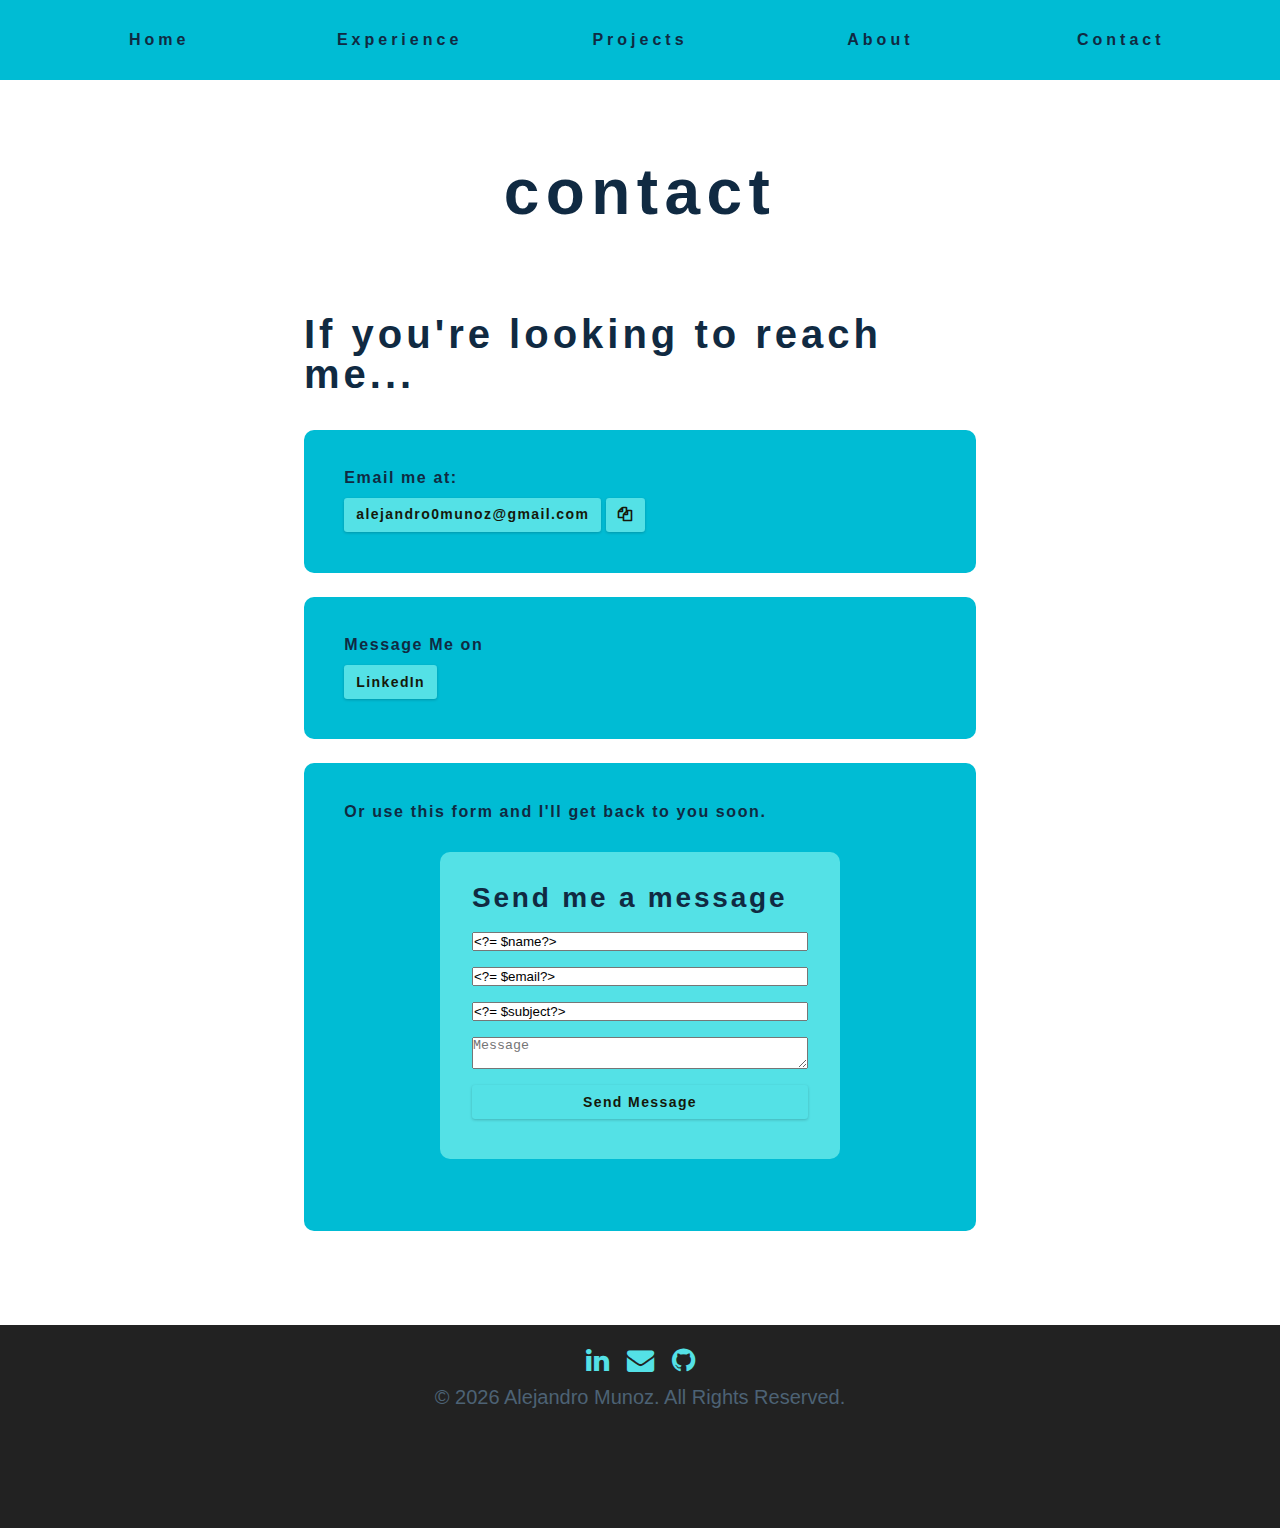
<file: contact.html>
<!DOCTYPE html>
<html lang="en">
<head>
  <meta charset="UTF-8" />
  <meta name="viewport" content="width=device-width, initial-scale=1.0" />
  <title>Alejandro Munoz || Contact</title>
  <!-- font-awesome -->
  <link rel="stylesheet" href="https://cdnjs.cloudflare.com/ajax/libs/font-awesome/4.7.0/css/font-awesome.min.css">
  <!-- css -->
  <link rel="stylesheet" href="css/styles.css" />
  <!--jQuery for side bar-->
  <script src="https://ajax.googleapis.com/ajax/libs/jquery/3.5.1/jquery.min.js"></script>
</head>
<body>
  <!-- navbar -->
  <nav class="nav" id="nav">
    <div class="nav-center">
      <!-- nav header -->
      <div class="nav-header">
        <button class="nav-btn" id="nav-btn">
          <i class="fas fa-bars"></i>
        </button>
      </div>
      <!-- nav links -->
      <ul class="nav-links">
        <li><a href="index.html">home</a></li>
        <li><a href="index.html#experience">experience</a></li>
        <li><a href="index.html#projects">projects</a></li>
        <li><a href="index.html#about">about</a></li>
        <li><a href="contact.php">contact</a></li>
      </ul>
    </div>
  </nav>
  <!-- end of navbar -->
  <!-- sidebar -->
  <aside class="sidebar" id="sidebar">
    <button class="close-btn" id="close-btn">
      <i class="fas fa-times"></i>
    </button>
    <!-- nav-links -->
    <ul class="sidebar-links">
      <li><a href="index.html">home</a></li>
      <li><a href="index.html#experience" class="closeSidebar">experience</a></li>
      <li><a href="index.html#projects" class="closeSidebar1">projects</a></li>
      <li><a href="index.html#about" class="closeSidebar2">about</a></li>
      <li><a href="contact.php">contact</a></li>
    </ul>
  </aside>
  <!-- end of sidebar -->
  <section class="section contact-page">
    <!-- section title -->
    <div class="section-title">
      <h1>contact</h1>
      <div class="underline"></div>
    </div>
    <!--end of section title -->
    <div class="section-center page-info">
      <!-- contact page-->
      <h2>
        If you're looking to reach me...
      </h2>
      <br>
      <div class="contact-page-options">
        <h4>
          Email me at:
        </h4>
        <a href="mailto:alejandro0munoz@gmail.com" class="btn" id="copyText">alejandro0munoz@gmail.com</a>
        <i class="fa-solid fa-copy btn" onclick="copyToClipboard()"></i>
        <div class="copied-notification" id="copyNotification">Email to clipboard!</div>
      </div>
      <br>
      <div class="contact-page-options">
        <h4>Message Me on</h4>
        <button class="btn" href="https://www.linkedin.com/in/almun/" target="_blank">LinkedIn</button>
        </a>
      </div>
      <br>
      <div class="contact-page-options">
        <h4>
          Or use this form and I'll get back to you soon.
          <?php include('contactform.php'); ?>
          <form method="post" action="contact.php" class="form"> <!--POST because it hides sensitive info-->
            <h3>Send me a message</h3>
            <input type="text" name="name" placeholder="Full Name" class="form-boxes" value="<?= $name?>">
            <span class="error">
              <?= $name_error ?>
            </span>
            <input type="text" name="email" placeholder="Your email" class="form-boxes" value="<?= $email?>">
            <span class="error">
              <?= $email_error ?>
            </span>
            <input type="text" name="subject" placeholder="Subject" class="form-boxes" value="<?= $subject?>">
            <span class="error">
              <?= $subject_error ?>
            </span>
            <textarea name="message" id="message" placeholder="Message" class="form-boxes"
              value="<?= $message?>"></textarea>
            <span class="error">
              <?= $message_error ?>
            </span>
            <button type="submit" value="Submit" name="submit" class="btn" data-submit="...Sending">Send Message</button>
            <div class="success">
              <?= $success; ?>
            </div>
          </form>
        </h4>
      </div>
    </div>
  </section>
  <!-- footer -->
  <footer class="footer">
    <!-- social icons -->
    <ul class="social-icons-centered hero-icons">
      <li>
        <a href="https://www.linkedin.com/in/almun/" class="social-icon" target="_blank">
          <i class="fab fa-linkedin"></i>
        </a>
      </li>
      <li>
        <a href="mailto:alejandro@munoza.com" class="social-icon">
          <i class="fas fa-envelope"></i> </a>
      </li>
      <a href="https://www.github.com/alejandro-mun/" class="social-icon" target="_blank">
        <i class="fab fa-github"></i>
      </a>
    </ul>
    <p>&copy; <span id="date"></span> Alejandro Munoz. all rights reserved.</p>
  </footer>
  <script src="./js/app.js"></script>
</body>

</html>
</file>
<file: css/styles.css>
*,
::after,
::before {
  margin: 0;
  padding: 0;
  -webkit-box-sizing: border-box;
  box-sizing: border-box;
}

html {
  scroll-behavior: smooth;
}

i {
  font-family: "FontAwesome";
  font-style: normal;
}

body {
  font-family: 'Inder', sans-serif;
  background: #fff;
  color: #102a42;
  line-height: 1.5;
  font-size: 0.875rem;
  width: 100%;
}

ul {
  list-style-type: none;
}

.tags-container {
  display: flex;
  flex-wrap: wrap;
  margin: 0.5rem 0rem;
}

.tag {
  background-color: #54e1e6;
  height: 35px;
  padding: 0.8% 2.2%;
  border: 0px solid #00d4f0;
  border-radius: 20px;
  margin: .2rem;
  min-width: 60px;
  align-items: center;
  justify-content: center;
  text-align: center;
  display: flex;
  color: #00687b;
  font-weight: 600;
}

.ul {
  list-style-type: disc;
  padding: 0.5rem;
}

a {
  text-decoration: none;
}

img:not(.nav-logo) {
  width: 100%;
  display: block;
}

h1,
h2,
h3,
h4 {
  letter-spacing: 0.10em;
  text-transform: none;
  line-height: 1.25;
  margin-bottom: 0.75rem;
  font-family: 'Inder', sans-serif;
}

h1 {
  font-size: 3rem;
}

h2 {
  font-size: 2rem;
}

h3 {
  font-size: 1.25rem;
}

h4 {
  font-size: 0.875rem;
}

p {
  margin-bottom: 1.25rem;
  color: #4d6275;
}

@media screen and (min-width: 800px) {
  h1 {
    font-size: 4rem;
  }

  h2 {
    font-size: 2.5rem;
  }

  h3 {
    font-size: 1.75rem;
  }

  h4 {
    font-size: 1rem;
  }

  body {
    font-size: 1rem;
  }

  h1,
  h2,
  h3,
  h4 {
    line-height: 1;
  }
}

/*  global classes */
.btn {
  min-height: 34px;
  background: #54e1e6;
  color: #15180a;
  padding: 0.375rem 0.75rem;
  letter-spacing: 0.10em;
  display: inline-block;
  font-weight: 700;
  transition: all 0.3s linear;
  font-size: 0.875rem;
  cursor: pointer;
  box-shadow: 0 1px 3px rgba(0, 0, 0, 0.2);
  border-radius: 0.2rem;
  border: none;
}

.btn:hover {
  color: #fff;
  background: #15180a;
}

/* section */
.section {
  padding: 5rem 0;
  display: grid;
  place-content: center;
}

.section-center {

  width: 90vw;
  margin: 0;
  max-width: 1170px;
}

.section-title {
  margin-bottom: 4rem;
  text-align: center;
}

.bg-grey {
  background: #f1f5f8;
}

/*
=============== 
Navbar
===============
*/
.nav-links {
  display: none;
}

.nav {
  height: 5rem;
  padding: 1rem;
  display: grid;
  -webkit-box-align: center;
  -ms-flex-align: center;
  align-items: center;
  -webkit-transition: all 0.3s linear;
  transition: all 0.3s linear;
}

.nav-center {
  width: 100%;
  max-width: 1170px;
  margin: 0 auto;
}

.nav-header {
  display: grid;
  -ms-grid-columns: auto;
  grid-template-columns: auto;
  -webkit-box-align: center;
  -ms-flex-align: center;
  align-items: center;
}

.nav-btn {
  background: transparent;
  border-color: transparent;
  color: #54e1e6;
  font-size: 2rem;
  cursor: pointer;
  -ms-grid-column-align: end;
  justify-self: end;
}

@media screen and (min-width: 768px) {
  .nav {
    background: #00bcd4;
  }

  .nav-btn {
    display: none;
  }

  .nav-links {
    display: grid;
    grid-template-columns: repeat(auto-fit, minmax(100px, 1fr));
    justify-items: center;
    align-items: center;
    column-gap: 2rem;
  }

  .nav-links a {
    text-transform: capitalize;
    color: #102a42;
    font-weight: bold;
    letter-spacing: 0.25rem;
    -webkit-transition: all 0.3s linear;
    transition: all 0.3s linear;
  }

  .nav-links:hover {
    color: white;
  }

  .nav-center {
    display: grid;
    -ms-grid-columns: auto 1fr;
    grid-template-columns: auto 1fr;
    -webkit-box-align: center;
    -ms-flex-align: center;
    align-items: center;
  }
}

/* The nav bar when fixed */
.navbar-fixed {
  position: fixed;
  top: 0;
  left: 0;
  width: 100%;
  background: #fff;
  z-index: 2;
  -webkit-box-shadow: 0 5px 15px rgba(0, 0, 0, 0.1);
  box-shadow: 0 5px 15px rgba(0, 0, 0, 0.1);
}

/*
=============== 
Sidebar
===============
*/
.sidebar {
  position: fixed;
  top: 0;
  left: 0;
  width: 100%;
  height: 100%;
  background: #f1f5f8;
  z-index: 4;
  display: grid;
  /* align-items: center;
  justify-content: center; */
  place-items: center;
  -webkit-transition: all 0.3s linear;
  transition: all 0.3s linear;
  /* add later */
  -webkit-transform: translateX(-100%);
  transform: translateY(-100%);
}

/* toggle sidebar */
.show-sidebar {
  -webkit-transform: translateX(0);
  transform: translateX(0);
}

.sidebar-links {
  text-align: center;
}

.sidebar-links :hover {
  color: #54e1e6;
}

.sidebar-links a {
  font-size: 2rem;
  text-transform: capitalize;
  -webkit-transition: all 0.3s linear;
  transition: all 0.3s linear;
  color: #4d6275;
  letter-spacing: 0.25rem;
  display: inline-block;
  margin-bottom: 1.5rem;
}

.social-icons {
  display: grid;
  margin-top: 2rem;
  width: 1.1rem;
  height: 1.1rem;
  grid-template-columns: repeat(3, 1fr);
  justify-items: center;
  gap: 1rem;

}

.social-icon {
  font-size: 1.7rem;
  color: #54e1e6;
  -webkit-transition: all 0.3s linear;
  transition: all 0.3s linear;
}

.social-icon:hover {
  color: #15180a;
}

.social-icons-centered {
  display: grid;
  grid-template-columns: repeat(3, 1fr);
  gap: 1rem;
  margin-top: 1rem;
  place-items: center;
}

.close-btn {
  position: absolute;
  top: 1rem;
  right: 1rem;
  font-size: 3rem;
  background: transparent;
  border: transparent;
  transition: all 0.3s linear;
  color: #bb2525;
  cursor: pointer;
}

.close-btn:hover {
  color: #e66b6b;
}

#close {
  z-index: 6;
}

/*
=============== 
Hero
===============
*/
dl {
  font-size: 4rem;
  font-weight: 900;
  letter-spacing: 0.25rem;
  display: none;
  color: white;
}

@keyframes move-twink-back {
  from {
    background-position: 0 0;
  }

  to {
    background-position: -10000px 5000px;
  }
}


.stars,
.twinkling {
  position: absolute;
  top: 0;
  left: 0;
  right: 0;
  bottom: 0;
  width: 100%;
  height: 100%;
  display: block;
}

.stars {
  background: #000 url("../images/stars.png") repeat top center;
  z-index: -1;
}

.twinkling {
  background: transparent url("../images/twinkling.png") repeat top center;
  z-index: -1;
  animation: move-twink-back 600s linear infinite;
}

.intro {
  display: grid;
  grid-template-columns: auto;
  word-spacing: normal;
  z-index: 30000;
}

#webdev {
  letter-spacing: 0.25rem;
  line-height: 1.25;
  margin-bottom: 0.75rem;
  font-family: 'Inder', sans-serif;
  font-size: 1.5rem;
}

.hero {
  margin-bottom: 0.5rem;
  margin-left: 0;
  /* background: #7badb3; */
}

.hero-center {
  min-height: calc(100vh - 5rem);
  display: grid;
  place-items: center;
  left: 10%;
}

.hero-info {
  margin-left: 10%;
}

.hero-info h4 {
  color: #4d6275;
}

@media screen and (min-width: 992px) {
  .intro {
    grid-template-columns: repeat(1, auto);
    font-family: 'Inder', sans-serif;
  }

  .hero-center {
    -ms-grid-columns: 1fr;
    grid-template-columns: 1fr;
  }

  .hero-img::before {
    content: "";
    position: absolute;
    width: 100%;
    height: 100%;
    border: 0.25rem solid #54e1e6;
    top: 2rem;
    right: -2rem;
    border-radius: 0.2rem;
    background: #54e1e6;
  }
}

@media screen and (max-width: 350px) {
  dl {
    font-size: 3rem;
    font-weight: 800;
    letter-spacing: 0.20rem;
    color: white;
  }
}

/*
=============== 
About
===============
*/
.about-title {
  text-align: left;
  margin-bottom: 2rem;
}

.about-title {
  margin-left: 0;
}

.about {
  padding-top: 9rem;
  margin-bottom: 2rem;
}

.about-center {
  display: grid;
  gap: 3rem 2rem;
}

.about-img {
  justify-self: center;
}

@media screen and (min-width: 992px) {
  .about-center {
    -ms-grid-columns: 1fr 1fr;
    grid-template-columns: 1fr 1fr;
  }

  .about-img {
    position: relative;
  }

  .about-img::before {
    left: -2rem;
  }

  .about-info {
    -ms-flex-item-align: center;
    -ms-grid-row-align: center;
    align-self: center;
  }
}

/*
=============== 
Projects
===============
*/

.projects {
  padding-top: 12rem;
}

.projects-text {
  width: 85vw;
  max-width: 30rem;
  margin: 0 auto;
  font-weight: 300;
  text-transform: none;

}

.project {
  position: relative;
  background: #54e1e6;
  border-radius: 0.2rem;
  margin-bottom: 2rem;
  transition: all 0.3s linear;
}

.project-info {
  text-align: center;
  color: #102a42;
  position: absolute;
  top: 50%;
  left: 50%;
  -webkit-transform: translate(-50%, -50%);
  transform: translate(-50%, -50%);
  -webkit-transition: all 0.3s linear;
  transition: all 0.3s linear;
  opacity: 0;
}


@media screen and (min-width: 676px) {
  .projects-center {
    display: grid;
    -ms-grid-columns: 1fr 1fr 1fr;
    grid-template-columns: 1fr 1fr 1fr;
    -webkit-column-gap: 2rem;
    column-gap: 2rem;
  }
}

@media screen and (min-width: 992px) {
  .projects-center {
    grid-template-columns: repeat(3, 1fr);
  }
}

@media screen and (min-width: 1170px) {
  .projects-center {
    grid-template-rows: 200px 200px;
    gap: 1rem;
    grid-template-areas: "a b e"
      "a c d";
  }

  .project-img {
    height: 100%;
  }

  .project {
    height: 100%;
  }

  .project-0 {
    grid-row: 1;
    grid-column: 3;
    grid-area: e;
  }

  .project-1 {
    grid-row: 1;
    grid-row: 2;
    grid-column: 1;
    grid-area: a;
  }

  .project-2 {
    grid-row: 1;
    grid-column: 2;
    grid-area: b;
  }

  .project-3 {
    grid-row: 2;
    grid-column: 2;
    grid-area: c;
  }

  .project-4 {
    grid-row: 2;
    grid-column: 3;
    grid-area: d;
  }
}

/*
=============== 
Footer
===============
*/
.footer {
  padding-bottom: 6rem;
  background: #222;
  display: grid;
  place-items: center;
}

.footer p {
  font-size: 1.25rem;
  text-transform: capitalize;
}

.footer .social-icons {
  margin-bottom: 2rem;
}

.footer .social-icon {
  color: #54e1e6;
}

.footer .social-icon:hover {
  color: #327474;
}

/*
=============== 
Single Page
===============
*/
.contact-page {
  background: #ffffff;
  min-height: calc(100vh - 5rem - 198px);
}

.page-info {
  max-width: 700px;
  background-color: #fff;
  border-radius: 10px;
  padding: 2%;
}

.page-info a {
  color: #15180a;
  -webkit-transition: all 0.3s linear;
  transition: all 0.3s linear;
}

.page-info a:hover {
  color: #15180a;
}

/*
=============== 
contact page
===============
*/

.contact-page-options {
  background-color: #00bcd4;
  border-radius: 10px;
  padding: 6%;
  font-size: 1rem;
  display: block;
}

.email-copy {
  display: flex;
  justify-content: center;
  align-items: center;
  flex-wrap: wrap;
  gap: 3px;
}

.contact-buttons {
  display: grid;
  grid-template-columns: repeat(auto-fill, minmax(200px, 1fr));
  gap: 1rem;

}

.form {
  display: grid;
  -ms-grid-columns: auto;
  grid-template-columns: auto;
  gap: 0.5rem;
  padding: 2rem;
  border-radius: 10px;
  background-color: #54e1e6;
  margin: 2rem auto;
  max-width: 400px;
}

.copied-notification {
  font-family: 'Inder', sans-serif;
  display: none;
  text-align: center;
  max-width: fit-content;
  margin: 1%;
  background-color: rgb(14, 141, 0);
  border-radius: 5px;
  border: #000 solid;
  color: #ffffff;
  padding: 0.375rem 0.75rem;
  letter-spacing: 0.10em;
  font-weight: 700;
  transition: all 0.3s linear;
  font-size: 0.875rem;
  box-shadow: 0 2px 4px rgba(0, 0, 0, 0.2);
}

/*
=============== 
Projects Page
===============
*/

.single-project {
  background: #ccd3d8;
  border-radius: 0.2rem;
  transition: all 0.3s linear;
}

.single-project:hover {
  transform: scale(1.04);
}

.project-container {
  position: relative;
  display: grid;
  justify-content: center;
  background-color: #fff;
  justify-items: center;
  width: 100%;
  height: 200px;
  overflow: hidden;
}

.project-container img {
  border-top-left-radius: 0.2rem;
  border-top-right-radius: 0.2rem;
  background-size: cover;
  width: 100%;
  height: 100%;
  object-fit: cover;
}

.project-icon-single {
  position: absolute;
  font-size: 1.75rem;
  bottom: 0;
  left: 50%;
  -webkit-transform: translate(-50%, 50%);
  transform: translate(-50%, 50%);
  width: 4rem;
  height: 4rem;
  display: grid;
  place-items: center;
  background: #54e1e6;
  border-radius: 50%;
  color: #15180a;
  border: 0.375rem solid #f1f5f8;
}

.two-icons-container {
  display: grid;
  grid-template-columns: repeat(2, 1fr);
  justify-items: center;
  position: absolute;
  height: 4rem;
  top: 85%;
}

.project-icon-container3 {
  display: grid;
  grid-template-columns: repeat(3, 1fr);
  justify-items: center;
  width: 15rem;
  position: absolute;
  -webkit-transform: translate(30%, -50%);
  transform: translate(30%, -50%);
  place-items: center;
  height: 4rem;
}

.project-icon-2 {
  font-size: 1.75rem;
  width: 4rem;
  height: 4rem;
  background: #54e1e6;
  border-radius: 50%;
  border: 0.375rem solid #f1f5f8;
  color: black;
  display: grid;
  place-content: center;
}

.project-icon-3 {
  font-size: 1.75rem;
  width: 4rem;
  height: 4rem;
  background: #54e1e6;
  border-radius: 50%;
  border: 0.375rem solid #f1f5f8;
  color: black;
  display: grid;
  place-content: center;
}

.project-details {
  padding: 2.5rem 1.5rem;
}

.project-footer {
  display: grid;
  grid-template-columns: 1fr 1fr 1fr;
  justify-items: center;
  color: #54e1e6;
}

.project-footer a {
  color: #03404b;
  text-transform: capitalize;
  -webkit-transition: all 0.3s linear;
  transition: all 0.3s linear;
  -ms-grid-column-align: end;
  justify-self: end;
}

.project-footer-btns {
  transition: all 0.3s linear;
  width: 110px;
  display: grid;
  place-content: center;
}

.project-footer-btns:hover {
  background-color: #00bcd4;
  border-radius: 2px;
}

.project-footer a:hover {
  color: rgb(71, 88, 76);
}

.projects-page-center {
  display: grid;
  grid-template-columns: repeat(auto-fill, minmax(270px, 1fr));
  gap: 3rem;
  justify-content: center;
  justify-items: center;
}
</file>
